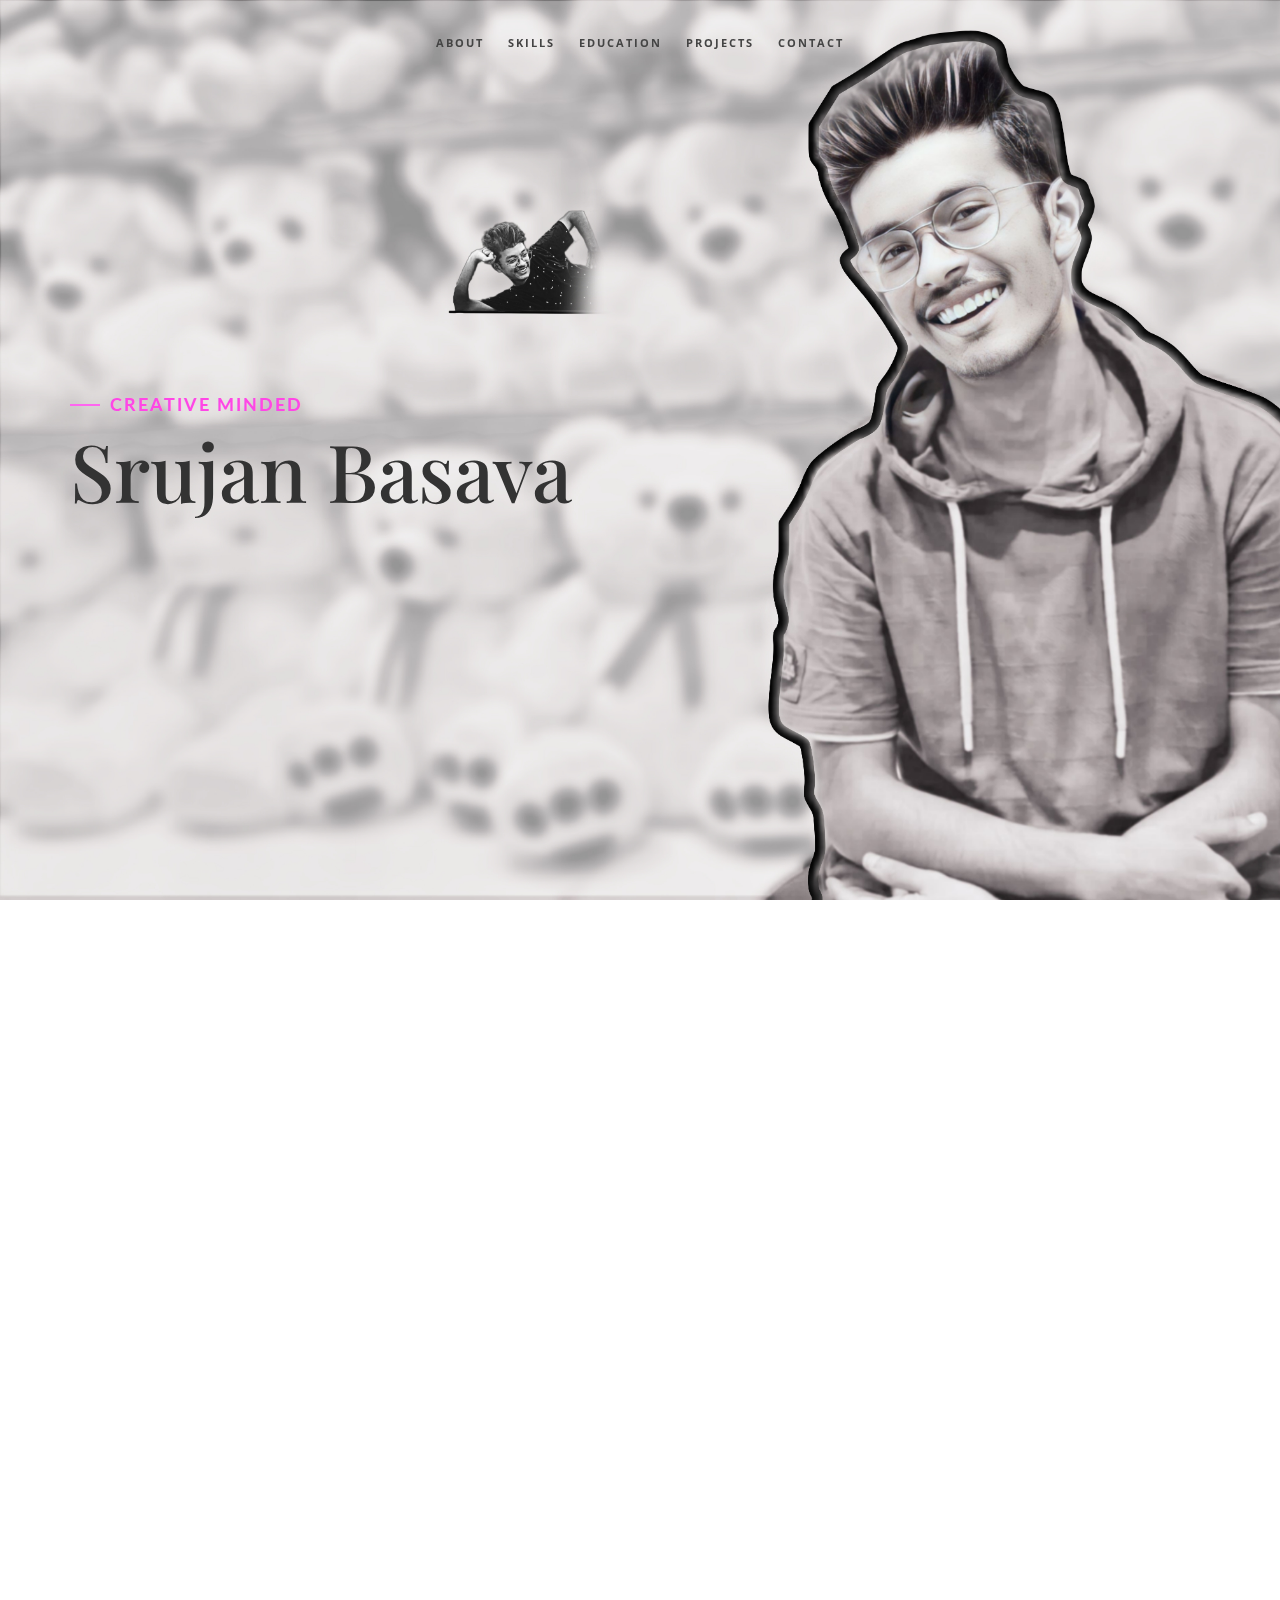
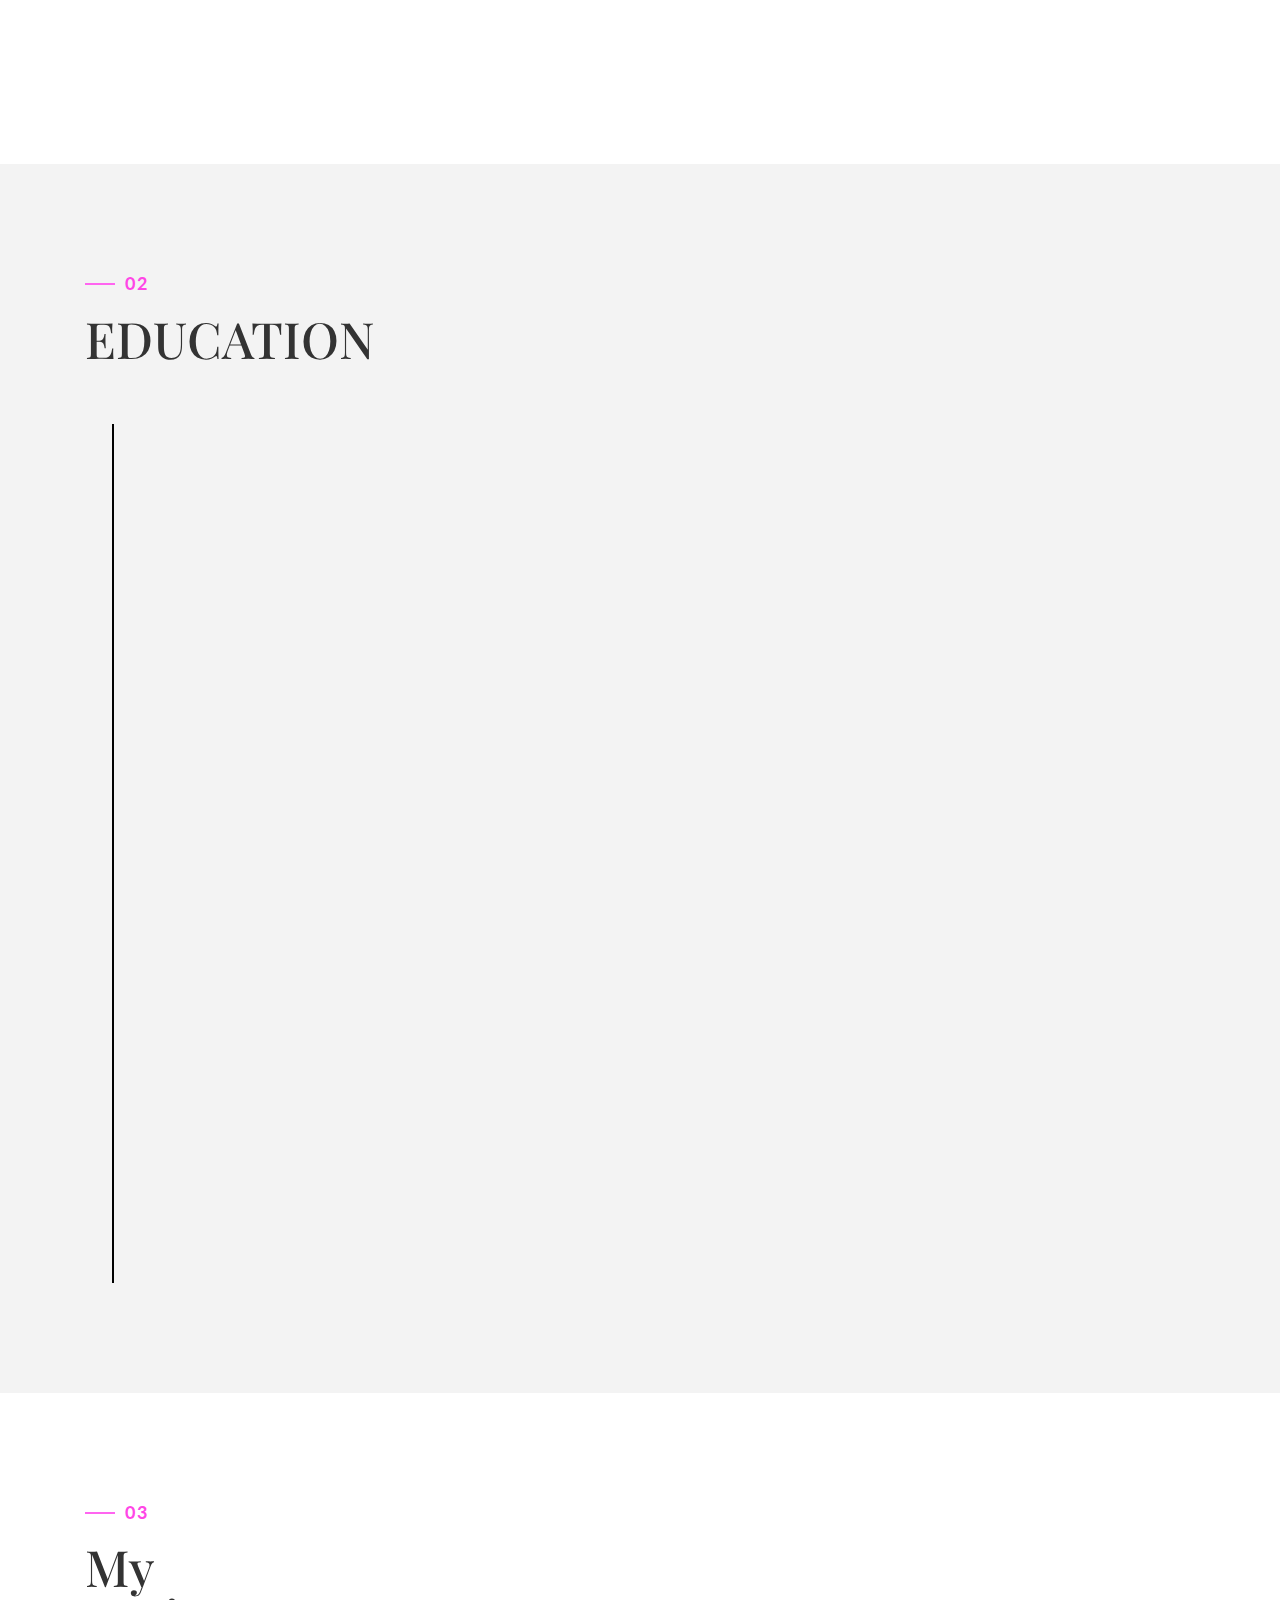
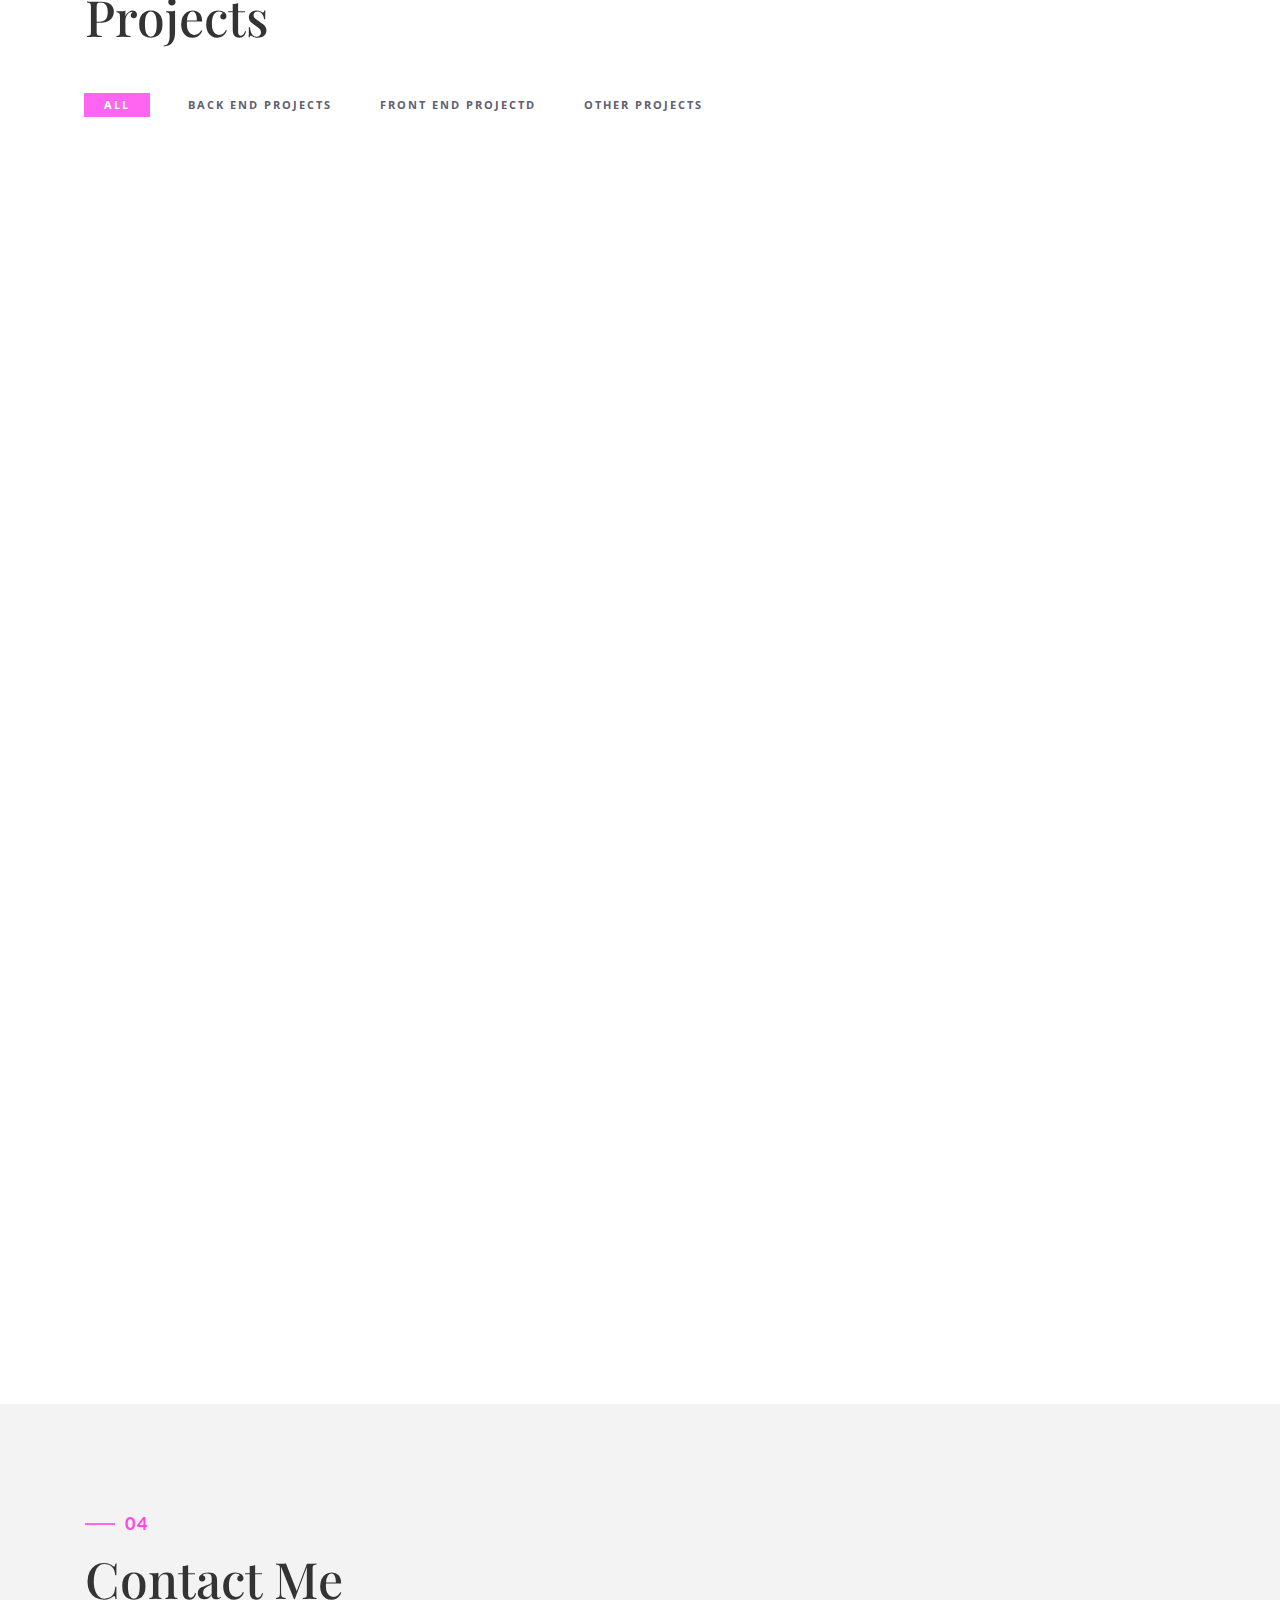
<file: index.html>
<!DOCTYPE html>
<html lang="en">

<head>
    <meta charset="utf-8">
    <meta http-equiv="X-UA-Compatible" content="IE=edge">
    <meta name="viewport" content="width=device-width, initial-scale=1">
    <title>Resume</title>
    <link rel="icon" href="img/favicon.ico" type="image/x-icon">
    <!-- Bootstrap -->
    <link href="css/bootstrap.min.css" rel="stylesheet">
    <link href="ionicons/css/ionicons.min.css" rel="stylesheet">
    <link href="css/animate.min.css" rel="stylesheet">
    <link href="css/aos.css" rel="stylesheet">
    <!-- main style -->
    <link href="css/style.css" rel="stylesheet">
    <!-- HTML5 shim and Respond.js for IE8 support of HTML5 elements and media queries -->
    <!-- WARNING: Respond.js doesn't work if you view the page via file:// -->
    <!--[if lt IE 9]>
      <script src="https://oss.maxcdn.com/html5shiv/3.7.3/html5shiv.min.js"></script>
      <script src="https://oss.maxcdn.com/respond/1.4.2/respond.min.js"></script>
    <![endif]-->
</head>

<body>

    <!-- Preloader -->
    <div id="preloader">
        <div id="status">

            <div class="preloader" aria-busy="true" aria-label="Loading, please wait." role="progressbar">
            </div>

        </div>
    </div>
    <!-- ./Preloader -->
    
    <!-- header -->
    <header class="navbar-fixed-top">
        <nav>
            <ul>
                <li><a href="#about">About</a></li>
                <li><a href="skills.html">skills</a></li>
                <li><a href="#experience">education</a></li>
                <li><a href="#projects">projects</a></li>
                <li><a href="#contact">contact</a></li>
            </ul>
        </nav>
    
    </header>
    <!-- ./header -->
    
    <!-- home -->
    <div class="section" id="home" data-stellar-background-ratio="0.5">
        <div class="container">
            <div class="disply-table">
                <div class="table-cell" data-aos="fade-up" data-aos-delay="0">
                    <h4>  CREATIVE MINDED</h4>
                    <h1>Srujan Basava</h1> </div>
            </div>
        </div>
    </div>
    <!-- ./home -->
    
    <!-- about -->
    <div class="section" id="about">
        <div class="container">
            <div class="col-md-6" data-aos="fade-up">
                <h4>01</h4>
                <h1 class="size-50">Know <br /> About me</h1>
                <div class="h-50"></div>
                <p>Welcome to my portfolio website! I'm thrilled that you've taken the time to explore my journey and expertise.</p>
                <p>At my core, I am a passionate and dedicated individual with a relentless curiosity for the world of technology. My journey began with a love for programming, and over the years, I've honed my skills to become proficient in Python, Java, and the exciting realm of AI development. </p>
                <p>As an AI developer, I revel in the opportunity to teach machines how to learn and adapt, transforming complex algorithms into tangible solutions. Whether it's natural language processing, computer vision, or machine learning</p>
                <div class="h-50"></div> <img src="img/Sign.jpg" width="230" alt="" />
                <div class="h-50"></div>
            </div>
            <div class="col-md-6 about-img-div">
                <div class="about-border" data-aos="fade-up" data-aos-delay=".5"></div>
                <img src="img/about-img.jpg" width="400" class="img-responsive" alt="" align="right" data-aos="fade-right" data-aos-delay="0" />
            </div>
        </div>
    </div>
    <!-- ./about -->

    <!-- experience  -->
    <div class="section" id="experience">
        <div class="container">
            <div class="col-md-12">
                <h4>02</h4>
                <h1 class="size-50">EDUCATION</h1>
                <div class="h-50"></div>
            </div>
            <div class="col-md-12">
                <ul class="timeline">
                    
                    <li class="timeline-event" data-aos="fade-up" data-aos-delay=".4">
                        <label class="timeline-event-icon"></label>
                        <div class="timeline-event-copy">
                            <p class="timeline-event-thumbnail">2020 - 2024</p>
                            <h3>MAHARAJ VIJAYARAM GAJAPATHIRAJ COLLEGE OF ENGINEERING (MVGR)</h3>
                            <h4>CGPA - 8.38</h4>
                            <p><strong>Dept of - INFORMATIONAL TECHNOLOGY</strong>
                                <br>jntuk,vizayanagaram,chinthalavalasa,535005</p>
                        </div>
                    </li>

                    <li class="timeline-event" data-aos="fade-up" data-aos-delay=".2">
                        <label class="timeline-event-icon"></label>
                        <div class="timeline-event-copy">
                            <p class="timeline-event-thumbnail">2018 - 2020</p>
                            <h3>SRI CHAITANYA JUNIOR COLLOGE</h3>
                            <h4>CGPA - 9.1</h4>
                            <STRONG>M.P.C</STRONG>
                            <p>BOI - Board of Intermediate<BR>Visakapatnam,marikavalasa,535001</p>
                        </div>
                    </li>

                    <li class="timeline-event" data-aos="fade-up">
                        <label class="timeline-event-icon"></label>
                        <div class="timeline-event-copy">
                            <p class="timeline-event-thumbnail">2018</p>
                            <h3>RAVINDRA BHARATHI PUBLIC SCHOOL</h3>
                            <h4>CGPA - 9.3</h4>
                                <br>SSC - Secondary School Certificate<br>Salur,viz,Rama colony,535591</p>
                        </div>
                    </li>
                </ul>
            </div>
        </div>
    </div>
    <!-- ./experience -->
    
    <!-- projects -->
    <div class="section" id="projects">
        <div class="container">
            <div class="col-md-12">
                <h4>03</h4>
                <h1 class="size-50">My <br /> Projects</h1> 
            </div>
            <!-- main container -->
            <div class="main-container portfolio-inner clearfix">
                <!-- portfolio div -->
                <div class="portfolio-div">
                    <div class="portfolio">
                        <!-- portfolio_filter -->
                        <div class="categories-grid wow fadeInLeft">
                            <nav class="categories">
                                <ul class="portfolio_filter">
                                    <li><a href="" class="active" data-filter="*">All</a></li>
                                    <li><a href="" data-filter=".graphics">BACK END PROJECTS</a></li>
                                    <li><a href="" data-filter=".photography">FRONT END PROJECTD</a></li>
                                    <li><a href="" data-filter=".fashion">OTHER PROJECTS</a></li>
                                </ul>
                            </nav>
                        </div>
                        <!-- portfolio_filter -->
                        
                        <!-- portfolio_container -->
                        <div class="no-padding portfolio_container clearfix" data-aos="fade-up">
                            
                            <!-- single work -->
                            <div class="col-md-4 col-sm-6 ads graphics">
                                <a id="a" href="c.html" class="portfolio_item"> <img src="img/portfolio/03.jpg" alt="image" class="img-responsive" />
                                    <div class="portfolio_item_hover">
                                        <div class="portfolio-border clearfix">
                                            <div class="item_info"> <span>C programming</span> <em>contact card</em> </div>
                                        </div>
                                    </div>
                                </a>
                            </div>
                            <!-- end single work -->
                            <div class="col-md-4 col-sm-6 graphics ads">
                                <a id="b" href="python.html" class="portfolio_item"> <img src="img/portfolio/05.jpg" alt="image" class="img-responsive" />
                                    <div class="portfolio_item_hover">
                                        <div class="portfolio-border clearfix">
                                            <div class="item_info"> <span>PYTHON</span> <em>Calculator</em> </div>
                                        </div>
                                    </div>
                                </a>
                            </div>
                            <div class="col-md-4 col-sm-6 graphics ads">
                                <a id="c" href="#animatedModal" class="portfolio_item"> <img src="img/portfolio/07.jpg" alt="image" class="img-responsive" />
                                    <div class="portfolio_item_hover">
                                        <div class="portfolio-border clearfix">
                                            <div class="item_info"> <span>JAVA</span> <em>OTP Generator</em> </div>
                                        </div>
                                    </div>
                                </a>
                            </div>

                            <div class="col-md-4 col-sm-6 graphics ads">
                                <a id="d" href="c++.html" class="portfolio_item"> <img src="img/portfolio/08.jpg" alt="image" class="img-responsive" />
                                    <div class="portfolio_item_hover">
                                        <div class="portfolio-border clearfix">
                                            <div class="item_info"> <span>C++</span> <em>Weights Converstion</em> </div>
                                        </div>
                                    </div>
                                </a>
                            </div>

                            <!-- single work -->
                            <div class="col-md-4 col-sm-6 fashion ads">
                                <a id="f" href="ai.html" class="portfolio_item"> <img src="img/portfolio/sal.jpg" alt="image" class="img-responsive" />
                                    <div class="portfolio_item_hover">
                                        <div class="portfolio-border clearfix">
                                            <div class="item_info"> <span>AITTA</span> <em>Predict Salary</em> </div>
                                        </div>
                                    </div>
                                </a>
                            </div>
                            <div class="col-md-4 col-sm-6 fashion ads">
                                <a id="e" href="#animatedModal" class="portfolio_item"> <img src="img/portfolio/cn.jpg" alt="image" class="img-responsive" />
                                    <div class="portfolio_item_hover">
                                        <div class="portfolio-border clearfix">
                                            <div class="item_info"> <span>CN</span> <em>Building networks</em> </div>
                                        </div>
                                    </div>
                                </a>
                            </div>
                            <div class="col-md-4 col-sm-6 fashion ads">
                                <a id="g" href="srp.html" class="portfolio_item"> <img src="img/portfolio/dis.jpg" alt="image" class="img-responsive" />
                                    <div class="portfolio_item_hover">
                                        <div class="portfolio-border clearfix">
                                            <div class="item_info"> <span>SRP</span> <em>Chronic Dieases</em> </div>
                                        </div>
                                    </div>
                                </a>
                            </div>
                            <div class="col-md-4 col-sm-6 fashion ads">
                                <a id="h" href="mini.html" class="portfolio_item"> <img src="img/portfolio/job.jpg" alt="image" class="img-responsive" />
                                    <div class="portfolio_item_hover">
                                        <div class="portfolio-border clearfix">
                                            <div class="item_info"> <span>MINI PROJECT</span> <em>JOB PORTAL</em> </div>
                                        </div>
                                    </div>
                                </a>
                            </div>
                            <!-- end single work -->
                            
                            <!-- single work -->
                            <div class="col-md-4 col-sm-6 photography">
                                <a id="" href="web.html" class="portfolio_item"> <img src="img/portfolio/tour.jpg" alt="image" class="img-responsive" />
                                    <div class="portfolio_item_hover">
                                        <div class="portfolio-border clearfix">
                                            <div class="item_info"> <span>WEB TECHNOLOGIES</span> <em>Tourism Management System</em> </div>
                                        </div>
                                    </div>
                                </a>
                            </div>
                           
                            <!-- end single work -->
                            
                            
                            
                            <!-- end single work -->
                        </div>
                        <!-- end portfolio_container -->
                    </div>
                    <!-- portfolio -->
                </div>
                <!-- end portfolio div -->
            </div>
            <!-- end main container -->
        </div>
    </div>
    <!-- ./projects -->
    
    <!-- contact -->
    <div class="section" id="contact">
        <div class="container">
            <div class="col-md-12">
                <h4>04</h4>
                <h1 class="size-50">Contact  Me</h1>
                <div class="h-50"></div>
            </div>
            <div class="col-md-4" data-aos="fade-up">

                <h3>Phone Number</h3>
                <p>+91 9949048375</p>
                <h3>Email</h3>
                <p>srujanbasava6@gmail.com</p>

                <h3>Social Network</h3>

                <ul class="social">
                    <li><a href="https://www.facebook.com/srujan.srujan.5688?mibextid=ZbWKwL"><i class="ion-social-facebook"></i></a></li>
                    <li><a href="https://twitter.com/basava_sru55364"><i class="ion-social-twitter"></i></a></li>
                    <li><a href="https://instagram.com/sru_srujan_86?igshid=ZGUzMzM3NWJiOQ=="><i class="ion-social-instagram"></i></a></li>
                    <li><a href="http://wa.link/p6vdu3"><i class="ion-social-whatsapp"></i></a></li>
                    <li><a href="t.me/srujanbasava"><i class="ion-social-telegram"></i></a></li>
                    
                </ul>
                <div class="clearfix"></div>
                <div class="h-50"></div>
            </div>
            <div class="col-md-8" data-aos="fade-up">
                <h3>Scan this to save</h3>
                <h3>my contact</h3>
                <img src="img/scan.jpg" width="250px" height="250px">
                <a href="direct chat.html"><img src="img/dir.jpg" width="250px" height="250px"></a>
            </div>
        </div>
    </div>
    <!-- ./contact -->
    
    <!-- jQuery -->
    <script src="js/jquery.js"></script>
    <!--  plugins  -->
    <script src="js/bootstrap.min.js"></script>
    <script src="js/plugins.js"></script>
    <script src="js/aos.js"></script>
    <script src="js/jquery.form.js"></script>
    <script src="js/jquery.validate.min.js"></script>

    <!--  main script  -->
    <script src="js/custom.js"></script>
</body>

</html>
</file>
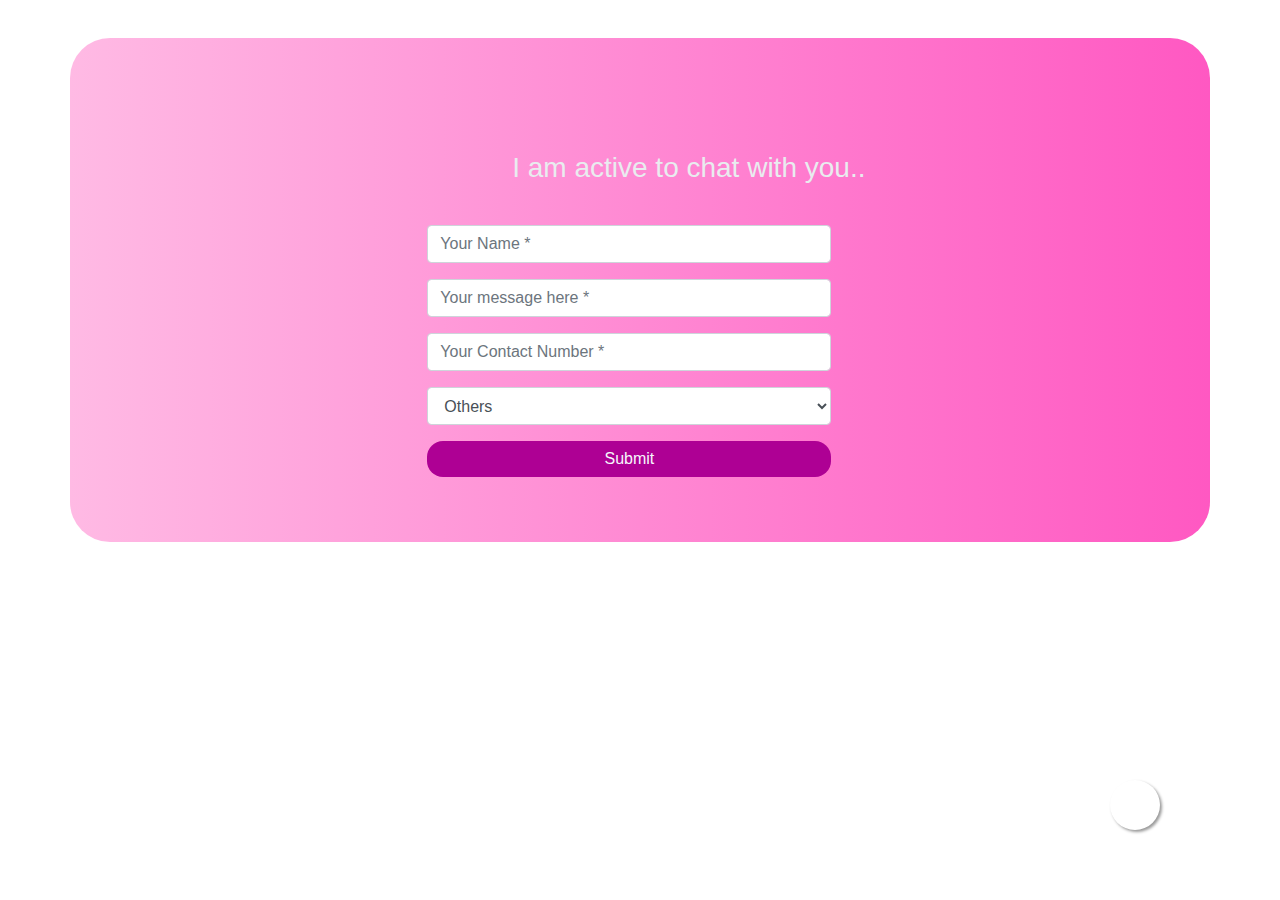
<file: direct chat.html>
<!DOCTYPE html>
<html lang="en">
  <head>
    <meta charset="UTF-8" />
    <meta http-equiv="X-UA-Compatible" content="IE=edge" />
    <meta name="viewport" content="width=device-width, initial-scale=1.0" />
    <title>Whats App Button</title>
  </head>
  <body>
    <!DOCTYPE html>
    <html lang="en">
      <head>
        <meta charset="UTF-8" />
        <meta name="viewport" content="width=device-width, initial-scale=1.0" />
        <title>Document</title>
        <link
          href="https://maxcdn.bootstrapcdn.com/bootstrap/4.1.1/css/bootstrap.min.css"
          rel="stylesheet"
          id="bootstrap-css"
        />
        <style>
          .register .nav-tabs .nav-link:hover {
            border: none;
          }
          .text-align {
            margin-top: -3%;
            margin-bottom: -9%;

            padding: 10%;
            margin-left: 30%;
          }
          .form-new {
            margin-right: 22%;
            margin-left: 20%;
          }
          .register-heading {
            margin-left: 21%;
            margin-bottom: 10%;
            color: #e9ecef;
          }
          .register-heading h1 {
            margin-left: 21%;
            margin-bottom: 10%;
            color: #e9ecef;
          }
          .register {
            background: -webkit-linear-gradient(left, #ffbae4, #ff58c2);
            margin-top: 3%;
            padding: 3%;
            border-radius: 2.5rem;
            border-color: black;
 
          }
          .btnSubmit {
            width: 50%;
            border-radius: 1rem;
            padding: 1.5%;
            color: #fff;
            background-color: #ae0094;
            border: none;
            cursor: pointer;
            margin-right: 6%;
            color: rgb(246, 246, 252);
            margin-top: 4%;
          }
        </style>
      </head>
      <body>
        <div class="container register">
          <div class="row">
            <div class="col-md-12">
              <div
                class="tab-pane fade show active text-align form-new"
                id="home"
                role="tabpanel"
                aria-labelledby="home-tab"
              >
                <h3 class="register-heading text-nowrap">
                  I am active to chat with you..
                </h3>
                <div class="row register-form">
                  <div class="col-md-12">
                    <form autocomplete="off">
                      <div class="form-group">
                        <input
                          type="text"
                          name="Name"
                          id="name"
                          class="form-control"
                          placeholder="Your Name *"
                          value=""
                          required=""
                        />
                      </div>
                      <div class="form-group">
                        <input
                          type="text"
                          name="msg"
                          id="msg"
                          class="form-control"
                          placeholder="Your message here *"
                          value=""
                          required=""
                        />
                      </div>
                      <div class="form-group">
                        <input
                          type="number"
                          name="Phone"
                          id="phone"
                          class="form-control"
                          placeholder="Your Contact Number *"
                          value=""
                          required=""
                        />
                      </div>
                      <div class="form-group">
                        <select class="form-control" id="service">
                          <option>Others</option>
                          <option>Male</option>
                          <option>Female</option>
                        </select>
                      </div>
                      <div class="form-group">
                        <input
                          type="submit"
                          onclick="gotowhatsapp()"
                          name="submit"
                          class="btnSubmit btn-block btn-primary"
                          value="Submit"
                        />
                      </div>
                    </form>
                  </div>
                </div>
              </div>
            </div>
          </div>
        </div>

        <span
        onclick="gotowhatsapp()"
          href="https://wa.me/919949048375?text=Hi%20There!"
          class="float"
          style="
            position: fixed;
            width: 50px;
            height: 50px;
            bottom: 70px;
            right: 120px;
            color: #fff;
            border-radius: 50px;
            text-align: center;
            cursor: pointer;
            box-shadow: 2px 2px 3px #999;
          "
        >
          <!--<img
            src="https://trickuweb.com/whatsapp.png"
            alt=""
            height="60px"
            width="60px"
          />!-->
        </span>

        <script>
          function gotowhatsapp() {
            var name = document.getElementById("name").value;
            var phone = document.getElementById("phone").value;
            var msg = document.getElementById("msg").value;
            var service = document.getElementById("service").value;

            var url =
              "https://wa.me/919949048375?text=" +
              "Name: " +
              name +
              "%0a" +
              "Phone: " +
              phone +
              "%0a" +
              "msg: " +
              msg +
              "%0a" +
              "Service: " +
              service;

            window.open(url, "_blank").focus();
          }
        </script>

        <script src="https://maxcdn.bootstrapcdn.com/bootstrap/4.1.1/js/bootstrap.min.js"></script>
        <script src="https://cdnjs.cloudflare.com/ajax/libs/jquery/3.2.1/jquery.min.js"></script>
      </body>
    </html>
  </body>
</html>
</file>
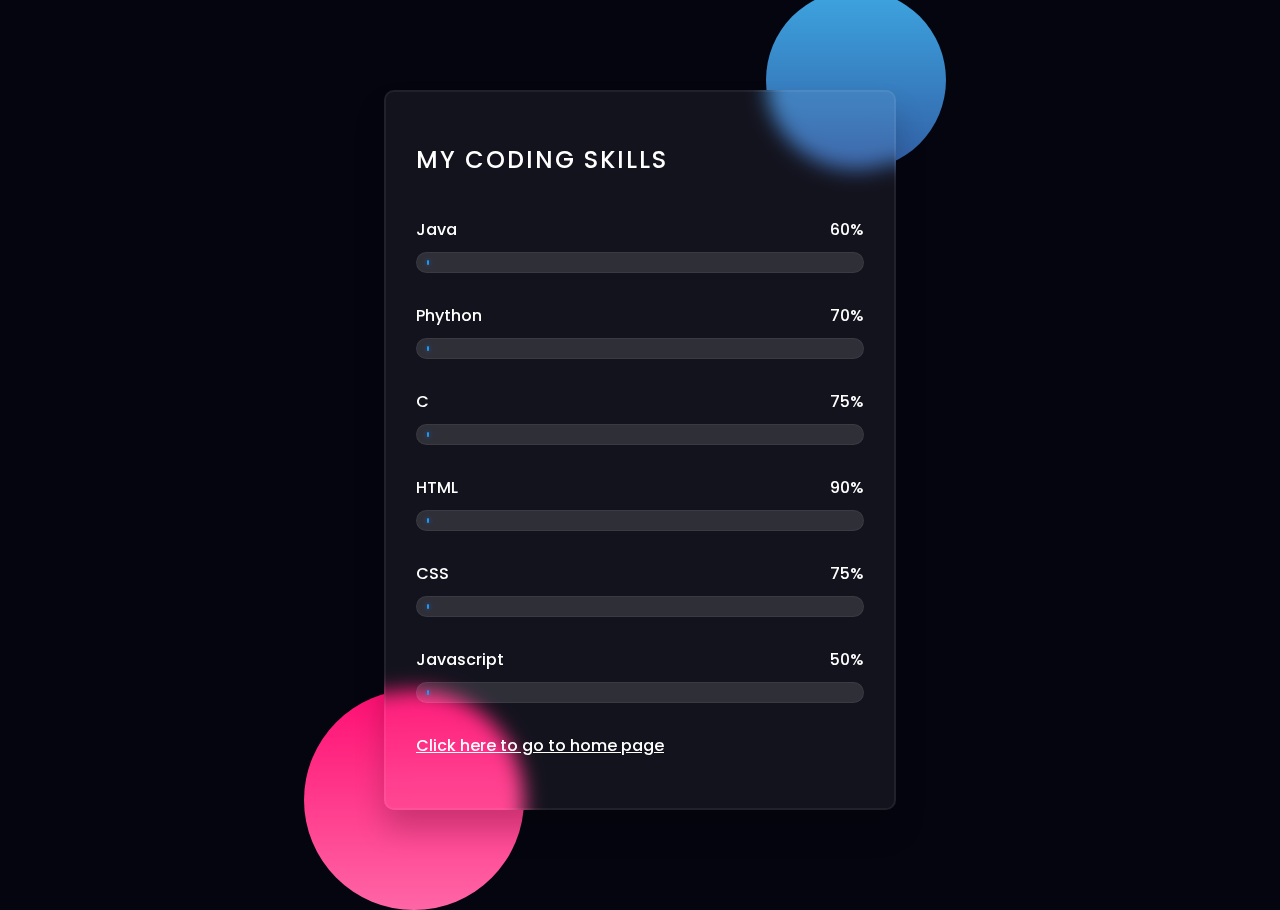
<file: skills.html>
<!DOCTYPE html>
<html lang="en">
<head>
    <title>Glassmorphism Skills Bar</title>
    <!--Google Font-->
    <link href="https://fonts.googleapis.com/css2?family=Poppins:wght@500&display=swap" rel="stylesheet">
    <!--Stylesheet-->
    <link rel="stylesheet" href="style2.css">
</head>
<body>
    <!--skill-->
    <div class="wrapper">
        <div class="shape-1"></div>
        <div class="shape-2"></div>
        <div class="container">
            <h2>MY CODING SKILLS</h2>
            <div class="skills">
                <div class="details">
                    <span>Java</span>
                    <span>60%</span>
                </div>
                <div class="bar">
                    <div id="java-bar"></div>
                </div>
            </div>
            <div class="skills">
                <div class="details">
                    <span>Phython</span>
                    <span>70%</span>
                </div>
                <div class="bar">
                    <div id="python-bar"></div>
                </div>
            </div>
            <div class="skills">
                <div class="details">
                    <span>C</span>
                    <span>75%</span>
                </div>
                <div class="bar">
                    <div id="c-bar"></div>
                </div>
            </div>
            <div class="skills">
                <div class="details">
                    <span>HTML</span>
                    <span>90%</span>
                </div>
                <div class="bar">
                    <div id="html-bar"></div>
                </div>
            </div>
            <div class="skills">
                <div class="details">
                    <span>CSS</span>
                    <span>75%</span>
                </div>
                <div class="bar">
                    <div id="css-bar"></div>
                </div>
            </div>
            <div class="skills">
                <div class="details">
                    <span>Javascript</span>
                    <span>50%</span>
                </div>
                <div class="bar">
                    <div id="js-bar"></div>
                </div>
            </div>
            <div>
                <a href="index.html">Click here to go to home page</a>
            </div>
            
        </div>
    </div>
</body>
</html>
</file>
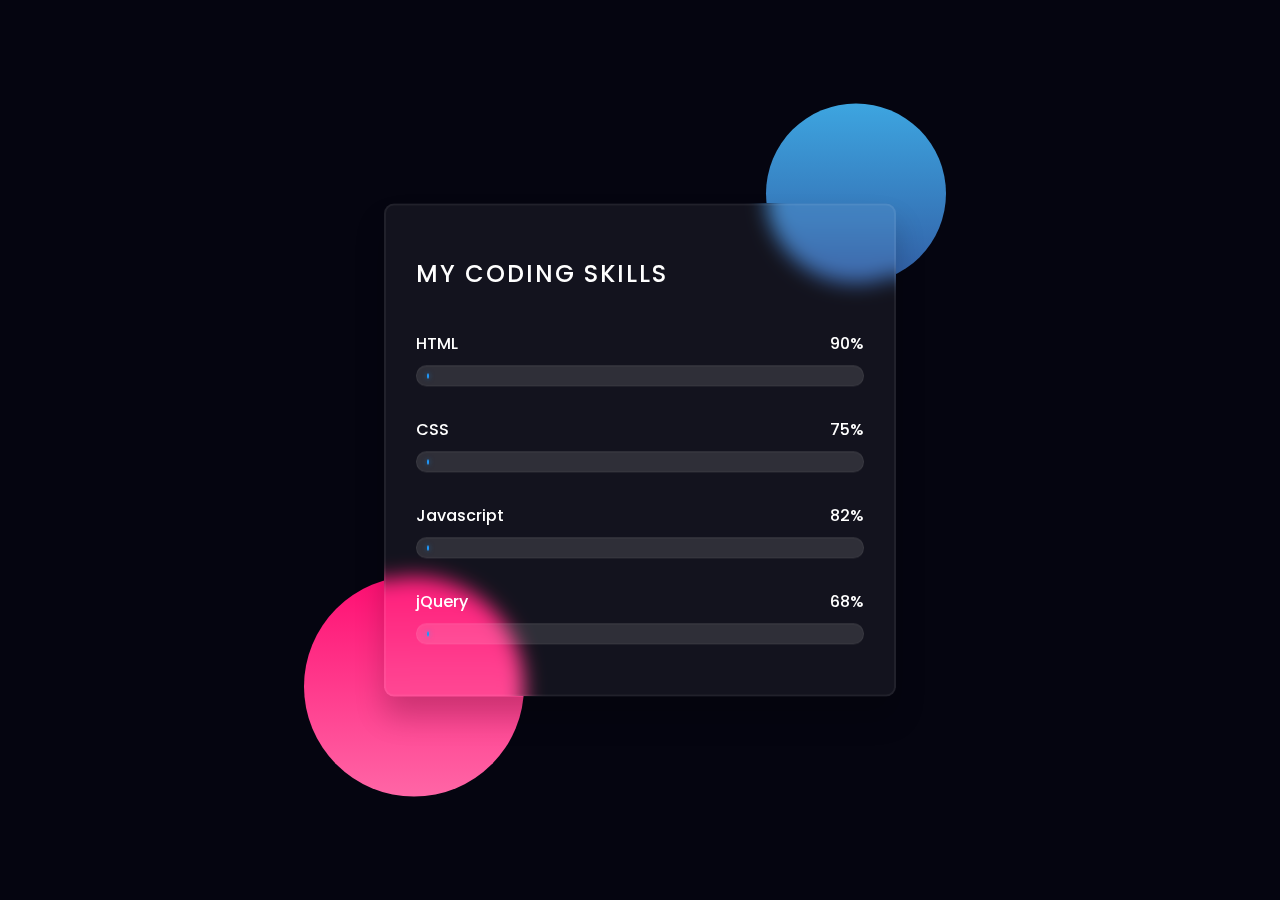
<file: Glassmorphism Skillsbar/skills.html>
<!DOCTYPE html>
<html lang="en">
<head>
    <title>Glassmorphism Skills Bar</title>
    <!--Google Font-->
    <link href="https://fonts.googleapis.com/css2?family=Poppins:wght@500&display=swap" rel="stylesheet">
    <!--Stylesheet-->
    <link rel="stylesheet" href="style2.css">
</head>
<body>
    <div class="wrapper">
        <div class="shape-1"></div>
        <div class="shape-2"></div>
        <div class="container">
            <h2>MY CODING SKILLS</h2>
            <div class="skills">
                <div class="details">
                    <span>HTML</span>
                    <span>90%</span>
                </div>
                <div class="bar">
                    <div id="html-bar"></div>
                </div>
            </div>
            <div class="skills">
                <div class="details">
                    <span>CSS</span>
                    <span>75%</span>
                </div>
                <div class="bar">
                    <div id="css-bar"></div>
                </div>
            </div>
            <div class="skills">
                <div class="details">
                    <span>Javascript</span>
                    <span>82%</span>
                </div>
                <div class="bar">
                    <div id="js-bar"></div>
                </div>
            </div>
            <div class="skills">
                <div class="details">
                    <span>jQuery</span>
                    <span>68%</span>
                </div>
                <div class="bar">
                    <div id="jQuery-bar"></div>
                </div>
            </div>
        </div>
    </div>
</body>
</html>
</file>
<file: css/style.css>
/*
* Resume template
* Created by : Ahmed Essa
* website : www.ahmedessa.net
*/


/* Table of Content
==================================================
	- Google fonts & font family -
	- typography -
	- General -
    - Preloader -
	- Header -
    - home section -
    - About section -
    - experience section -
    - projects section -
    - Contact section -
    - Responsive media queries -
*/


/* Google fonts & font family
==================================================*/

@import 'https://fonts.googleapis.com/css?family=Lato:100,100i,300,300i,400,400i,700,700i,900,900i|Open+Sans:300,300i,400,400i,600,600i,700,700i,800,800i|Playfair+Display:400,400i,700,700i,900,900i';

/*
font-family: 'Playfair Display', serif;
font-family: 'Lato', sans-serif;
font-family: 'Open Sans', sans-serif;
*/


/* typography
==================================================*/

h1 {
    font-family: 'Playfair Display', serif;
    font-size: 80px;
    line-height: 70px;
}

h4 {
    font-family: 'Lato', sans-serif;
    text-transform: capitalize;
    letter-spacing: 2px;
    position: relative;
    color:#ff46e6;
    margin-left: 40px;
    font-weight: 700;
}

h4:before {
    position: absolute;
    width: 30px;
    left: -40px;
    content: "";
    display: block;
    height: 2px;
    background: #ff65f0;
    top: 9px;
}


/* General
==================================================*/

body {
    font-family: 'Open Sans', sans-serif;
    font-size: 14px;
    line-height: 24px;
}

.size-50 {
    font-size: 50px;
    line-height: 50px
}

.h-50 {
    height: 50px;
}


/* preloader
==================================================*/

#preloader {
    position: fixed;
    top: 0;
    left: 0;
    right: 0;
    bottom: 0;
    background-color: #fff;
    z-index: 10000
}

#status,
.preloader {
    top: 50%;
    left: 50%;
    position: absolute
}

#status {
    width: 100px;
    height: 100px;
    background-repeat: no-repeat;
    background-position: center;
    margin: -50px 0 0 -50px
}

.preloader {
    height: 40px;
    width: 40px;
    margin-top: -20px;
    margin-left: -20px
}

.preloader:before {
    content: "";
    display: block;
    position: absolute;
    left: -1px;
    top: -1px;
    height: 100%;
    width: 100%;
    -webkit-animation: rotation 1s linear infinite;
    animation: rotation 1s linear infinite;
    border: 2px solid #ff65f0;
    border-top: 2px solid transparent;
    border-radius: 100%
}

.preloader>.icon {
    position: absolute;
    top: 50%;
    left: 50%;
    height: 25px;
    width: 10.6px;
    margin-top: -12.5px;
    margin-left: -5.3px;
    -webkit-animation: wink 1s ease-in-out infinite alternate;
    animation: wink 1s ease-in-out infinite alternate
}

@media only screen and (min-width:768px) {
    .preloader {
        height: 60px;
        width: 60px;
        margin-top: -30px;
        margin-left: -30px
    }
    .preloader:before {
        left: -2px;
        top: -2px;
        border-width: 2px
    }
    .preloader>.icon {
        height: 37.5px;
        width: 15.9px;
        margin-top: -18.75px;
        margin-left: -7.95px
    }
}

@media only screen and (min-width:1200px) {
    .preloader {
        height: 60px;
        width: 60px;
        margin-top: -30px;
        margin-left: -30px
    }
    .preloader>.icon {
        height: 50px;
        width: 21.2px;
        margin-top: -25px;
        margin-left: -10.6px
    }
}

@-webkit-keyframes rotation {
    from {
        -webkit-transform: rotate(0);
        transform: rotate(0)
    }
    to {
        -webkit-transform: rotate(359deg);
        transform: rotate(359deg)
    }
}

@keyframes rotation {
    from {
        -webkit-transform: rotate(0);
        transform: rotate(0)
    }
    to {
        -webkit-transform: rotate(359deg);
        transform: rotate(359deg)
    }
}

@-webkit-keyframes wink {
    from {
        opacity: 0
    }
    to {
        opacity: 1
    }
}

@keyframes wink {
    from {
        opacity: 0
    }
    to {
        opacity: 1
    }
}


/* Header
==================================================*/

header {
    text-align: center;
    -webkit-transition: all .5s;
    transition: all .5s;
    height: 65px;
}

nav ul {
    display: inline-block;
    padding-left: 0;
    list-style: none;
    padding: 20px;
    margin-bottom: 0;
    -webkit-transition: all .5s;
    transition: all .5s;
}

nav li {
    display: inline-block;
    margin: 10px;
}

nav li a {
    text-transform: uppercase;
    letter-spacing: 2px;
    color: #444;
    font-size: 11px;
    font-weight: bold;
}

.bg-nav {
    background: #fff;
    border-bottom: 1px solid #f3f3f3
}

.bg-nav ul {
    padding: 10px;
}

a:focus {
    color: #444;
    text-decoration: none;
}

a:hover {
    color: #ff65f0;
    text-decoration: none;
}

a.active {
    color: #ff65f0;
}


/* home section
==================================================*/

#home {
    background: url(../img/home-bg-2.jpg);
    background-size: cover;
    height: 100vh;
}

.table-cell {
    display: table-cell;
    vertical-align: middle;
}

.disply-table {
    display: table;
    height: 100vh;
}


/* about section
==================================================*/

#about {
    padding: 100px 0;
}

.about-img-div img {
    margin: 0 auto;
}

.about-border {
    position: absolute;
    border: 10px solid #ff65f0;
    width: 400px;
    height: 400px;
    top: 40px;
    left: 50px;
    z-index: 1
}
/* experience section
==================================================*/

#experience {
    padding: 100px 0;
    background: #f3f3f3
}

.experience-row {
    padding: 20px 0;
    border-bottom: 1px solid #ddd;
}

.experience-row h3 {
    font-family: 'Lato', sans-serif;
    text-transform: capitalize;
    letter-spacing: 2px;
    color: #ff65f0;
    font-size: 16px;
    font-weight: bold
}

.experience-row p {
    color: #888;
    margin-top: 20px;
    font-size: 15px;
}

.experience-row .date {
    color: #000;
    font-size: 17px;
}

.timeline {
    padding-left: 0;
    list-style: none;
    position: relative;
}

.timeline:before {
    background-color: black;
    content: '';
    margin-left: -1px;
    position: absolute;
    top: 0;
    left: 2em;
    width: 2px;
    height: 100%;
}

.timeline-event {
    position: relative;
}

.timeline-event:hover .timeline-event-icon {
    -webkit-transform: rotate(-45deg);
    transform: rotate(-45deg);
    background-color: #ff65f0;
}

.timeline-event:hover .timeline-event-thumbnail {
    box-shadow: inset 40em 0 0 0 #ff65f0;
}

.timeline-event-copy {
    padding: 2em;
    position: relative;
    top: -1.875em;
    left: 4em;
    width: 100%;
}

.timeline-event-copy h3 {
    font-size: 1.75em;
}

.timeline-event-copy h4 {
    font-size: 1.2em;
    margin-bottom: 1.2em;
}

.timeline-event-copy strong {
    font-weight: 700;
}

.timeline-event-copy p:not(.timeline-event-thumbnail) {
    padding-bottom: 1.2em;
}

.timeline-event-icon {
    -webkit-transition: -webkit-transform 0.2s ease-in;
    transition: -webkit-transform 0.2s ease-in;
    transition: transform 0.2s ease-in;
    transition: transform 0.2s ease-in, -webkit-transform 0.2s ease-in;
    -webkit-transform: rotate(45deg);
    transform: rotate(45deg);
    background-color: #ff65f0;
    outline: 10px solid #f3f3f3;
    display: block;
    margin: 0.5em 0.5em 0.5em -0.5em;
    position: absolute;
    top: 0;
    left: 2em;
    width: 1em;
    height: 1em;
}

.timeline-event-thumbnail {
    -moz-transition: box-shadow 0.5s ease-in 0.1s;
    -o-transition: box-shadow 0.5s ease-in 0.1s;
    -webkit-transition: box-shadow 0.5s ease-in;
    -webkit-transition-delay: 0.1s;
    -webkit-transition: box-shadow 0.5s ease-in 0.1s;
    transition: box-shadow 0.5s ease-in 0.1s;
    color: white;
    font-size: 12px;
    font-weight: bold;
    background-color: black;
    box-shadow: inset 0 0 0 0em #ff65f0;
    display: inline-block;
    margin-bottom: 1.2em;
    padding: 0.25em 1em 0.2em 1em;
}


/* projects section
==================================================*/

#projects {
    padding: 100px 0;
}

.portfolio .categories-grid span {
    font-size: 30px;
    margin-bottom: 30px;
    display: inline-block;
}

.portfolio .categories-grid .categories ul li {
    list-style: none;
    margin: 20px 0;
}

.portfolio .categories-grid .categories ul li a {
    display: inline-block;
    color: #60606e;
    padding: 0 10px;
    margin: 0 14px;
    -webkit-transition: all .2s ease-in-out .2s;
    transition: all .2s ease-in-out .2s;
}

.portfolio .categories-grid .categories ul li a:hover,
.portfolio .categories-grid .categories ul li a:focus {
    text-decoration: none;
}

.portfolio .categories-grid .categories ul li a.active {
    background-color: #ff65f0;
    padding: 0px 20px;
    color: white;
    text-decoration: none;
}

.portfolio_filter {
    padding-left: 0;
}

.portfolio_item {
    position: relative;
    overflow: hidden;
    display: block;
    margin-bottom: 30px;
}

.portfolio_item .portfolio_item_hover {
    position: absolute;
    top: 0px;
    left: 0px;
    height: 100%;
    width: 100%;
    background-color: #ff65f0;
    -webkit-transform: translateY(100%);
    transform: translateY(100%);
    opacity: 0;
    -webkit-transition: all .2s ease-in-out;
    transition: all .2s ease-in-out;
    color: #333;
}

.portfolio_item .portfolio_item_hover .item_info {
    text-align: center;
    position: absolute;
    top: 50%;
    left: 50%;
    -webkit-transform: translate(-50%, -50%);
    transform: translate(-50%, -50%);
    padding: 10px;
    width: 100%;
    font-weight: bold;
}

.portfolio_item .portfolio_item_hover .item_info span {
    display: block;
    color: #fff;
    font-size: 18px;
    -webkit-transform: translateY(-100px);
    transform: translateY(-100px);
    -webkit-transition: all .3s ease-in-out .3s;
    transition: all .3s ease-in-out .3s;
    opacity: 0;
}

.portfolio_item .portfolio_item_hover .item_info em {
    font-style: normal;
    display: inline-block;
    background-color: #ff65f0;
    padding: 5px 20px;
    color: #fff;
    margin-top: 10px;
    -webkit-transform: translateY(100px);
    transform: translateY(100px);
    -webkit-transition: all .3s ease-in-out .3s;
    transition: all .3s ease-in-out .3s;
    opacity: 0;
    font-size: 10px;
    letter-spacing: 2px;
}

.portfolio_item:hover .portfolio_item_hover {
    opacity: 1;
    -webkit-transform: translateX(0);
    transform: translateX(0);
}

.portfolio_item:hover .item_info em,
.portfolio_item:hover .item_info span {
    opacity: 1;
    -webkit-transform: translateX(0);
    transform: translateX(0);
}

.portfolio .categories-grid .categories ul li {
    float: left;
}

.portfolio .categories-grid .categories ul li a {
    padding: 0 10px;
    -webkit-transition: all .2s ease-in-out .2s;
    transition: all .2s ease-in-out .2s;
}

.portfolio_filter {
    padding-left: 0;
    display: inline-block;
    margin: 0 auto;
    text-align: center;
}

.portfolio_item img {
    -webkit-filter: grayscale(100%);
    filter: grayscale(100%);
}

.portfolio-padding {
    padding: 50px 0;
}

.portfolio-inner {
    padding-bottom: 0 !important;
    padding-top: 55px;
}

.modal-content {
    box-shadow: 0 5px 15px rgba(0, 0, 0, 0);
    border: none;
}

.popup-modal {
    background: #fff;
}

.close-popup-modal {
    float: right;
    margin: 20px;
    font-size: 22px;
    opacity: 0;
    cursor: pointer;
    -webkit-transition: all .3s;
    transition: all .3s;
    -webkit-transition-delay: .6s;
    transition-delay: .6s;
    position: fixed;
    z-index: 100000;
    right: 14px;
}

.animatedModal-on .close-popup-modal {
    opacity: 1;
}

.modal-content h2 {
    font-family: 'Playfair Display', serif;
    font-size: 40px;
    line-height: 50px;
}


/* contact
==================================================*/

#contact {
    padding: 100px 0;
    background: #f3f3f3
}

#contact-form input,
#contact-form textarea {
    height: 50px;
    margin-bottom: 10px;
    border-radius: 0;
}

#contact-form label {
    display: block;
    margin-bottom: .2em;
    font-size: 13px;
    line-height: 13px;
    font-size: 1.3rem;
    line-height: 1.3rem;
    color: #000;
}

#contact-form label.error {
    margin-top: 10px;
    margin-bottom: 1em;
    font-size: 12px;
    line-height: 12px;
    font-size: 1.2rem;
    line-height: 1.2rem;
    color: #D33E43;
    margin-left: 10px
}

#contact-form input[type="text"].error,
#contact-form input[type="password"].error,
#contact-form input[type="date"].error,
#contact-form input[type="datetime"].error,
#contact-form input[type="datetime-local"].error,
#contact-form input[type="month"].error,
#contact-form input[type="week"].error,
#contact-form input[type="email"].error,
#contact-form input[type="number"].error,
#contact-form input[type="search"].error,
#contact-form input[type="tel"].error,
#contact-form input[type="time"].error,
#contact-form input[type="url"].error,
#contact-form textarea.error {
    border-color: #D33E43
}

textarea {
    resize: none;
}

fieldset {
    border: 0px;
    margin: 0;
    padding: 0
}

.required {
    color: #e9266d
}

#success,
#error {
    display: none
}

#success p,
#error p {
    display: block;
}

#success p {
    color: #ff65f0;
    font-size: 15px;
    text-align: center;
    padding: 10px;
    border: 2px solid #ff65f0;
    margin-top: 10px;
}

#error p {
    color: #D33E43;
    font-size: 15px;
    text-align: center;
    padding: 10px;
    border: 2px solid #D33E43;
    margin-top: 10px;
}

#submit {
    background-color: #ff65f0;
    color: #fff;
    padding: 10px 40px;
    border-radius: 0;
    text-transform: uppercase;
    letter-spacing: 2px;
    font-weight: bold;
    width: 100%;
}

.social {
    padding-left: 0;
    list-style: none;
    margin-top: 20px;
}

.social li {
    float: left;
}

.social li a {
    color: #333;
    font-size: 35px;
    margin-right: 15px;
    transition: all .3s;
    -webkit-transition: all .3s;
}

.social li a:hover {
    color: #ff65f0;
}


/* Responsive media queries
==================================================*/

@media (max-width: 991px) {
    .portfolio .categories-grid .categories ul li a {
        padding: 0 2px;
    }
}

@media (max-width: 768px) {
    .timeline-event-copy {
        width: 90%;
        left: 2em;
    }
}

@media (max-width: 500px) {
    h1 {
        font-family: 'Playfair Display', serif;
        font-size: 50px;
        line-height: 50px;
    }
    #home,
    .disply-table {
        height: 600px;
    }
    .about-border {
        width: 265px;
    }
    .portfolio .categories-grid .categories ul li {
        list-style: none;
        margin: 10px 0;
    }
}

@media (max-width: 420px) {
    nav li {
        margin: 6px;
    }
    nav li a {
        font-size: 10px;
    }
}
</file>
<file: style2.css>
*{
    padding: 0;
    margin: 0;
    box-sizing: border-box;
}
body{
    background-color: #050510;
}
.wrapper{
    width: 40%;
    min-width: 500px;
    position: absolute;
    transform: translate(-50%,-50%);
    left: 50%;
    top: 50%;
}
.container{
    width: 100%;
    padding: 50px 30px;
    background-color: rgba(255,255,255,0.06);
    border: 2px solid rgba(255,255,255,0.06);
    border-radius: 10px;
    box-shadow: 0 20px 30px rgba(0,0,0,0.2);
    backdrop-filter: blur(10px);
}
.shape-1{
    height: 220px;
    width: 220px;
    background: linear-gradient(
        #ff0e72,
        #ff66a6
    );
    border-radius: 50%;
    position: absolute;
    bottom: -100px;
    left: -80px;
    z-index: -1;
}
.shape-2{
    height: 180px;
    width: 180px;
    background: linear-gradient(
        #3da5e0,
        #325ea5
    );
    border-radius: 50%;
    position: absolute;
    top: -100px;
    right: -50px;
    z-index: -1;
}
.container *{
    font-family: "Poppins",sans-serif;
    color: #ffffff;
    font-weight: 500;
}
h2{
    margin-bottom: 40px;
    letter-spacing: 2px;
}
.skills:not(:last-child){
    margin-bottom: 30px;
}
.details{
    width: 100%;
    display: flex;
    justify-content: space-between;
    margin-bottom: 10px;
}
.bar{
    position: relative;
    background-color: rgba(255,255,255,0.06);
    border: 1px solid rgba(255,255,255,0.06);
    padding: 7px 10px;
    border-radius: 20px;
    backdrop-filter: blur(10px);
}
.bar div{
    position: relative;
    width: 0;
    height: 5px;
    border-radius: 10px;
    background-color: #badefc;
    border: 1px solid #1c97fc;
    box-shadow: 0 0 5px rgba(28,151,252,0.6);
}
#html-bar{
    animation: html-fill 2s forwards;
}
@keyframes html-fill{
    100%{
        width: 90%;
    }
}
#css-bar{
    animation: css-fill 2s forwards;
}
@keyframes css-fill{
    100%{
        width: 75%;
    }
}
#js-bar{
    animation: js-fill 2s forwards;
}
@keyframes js-fill {
    100%{
        width: 50%;
    }
}
#java-bar{
    animation: java-fill 2s forwards;
}
@keyframes java-fill{
    100%{
        width: 60%;
    }
}
#python-bar{
    animation: python-fill 2s forwards;
}
@keyframes python-fill{
    100%{
        width: 70%;
    }
}
#c-bar{
    animation: c-fill 2s forwards;
}
@keyframes c-fill{
    100%{
        width: 75%;
    }
}
</file>
<file: Glassmorphism Skillsbar/style2.css>
*{
    padding: 0;
    margin: 0;
    box-sizing: border-box;
}
body{
    background-color: #050510;
}
.wrapper{
    width: 40%;
    min-width: 500px;
    position: absolute;
    transform: translate(-50%,-50%);
    left: 50%;
    top: 50%;
}
.container{
    width: 100%;
    padding: 50px 30px;
    background-color: rgba(255,255,255,0.06);
    border: 2px solid rgba(255,255,255,0.06);
    border-radius: 10px;
    box-shadow: 0 20px 30px rgba(0,0,0,0.2);
    backdrop-filter: blur(10px);
}
.shape-1{
    height: 220px;
    width: 220px;
    background: linear-gradient(
        #ff0e72,
        #ff66a6
    );
    border-radius: 50%;
    position: absolute;
    bottom: -100px;
    left: -80px;
    z-index: -1;
}
.shape-2{
    height: 180px;
    width: 180px;
    background: linear-gradient(
        #3da5e0,
        #325ea5
    );
    border-radius: 50%;
    position: absolute;
    top: -100px;
    right: -50px;
    z-index: -1;
}
.container *{
    font-family: "Poppins",sans-serif;
    color: #ffffff;
    font-weight: 500;
}
h2{
    margin-bottom: 40px;
    letter-spacing: 2px;
}
.skills:not(:last-child){
    margin-bottom: 30px;
}
.details{
    width: 100%;
    display: flex;
    justify-content: space-between;
    margin-bottom: 10px;
}
.bar{
    position: relative;
    background-color: rgba(255,255,255,0.06);
    border: 1px solid rgba(255,255,255,0.06);
    padding: 7px 10px;
    border-radius: 20px;
    backdrop-filter: blur(10px);
}
.bar div{
    position: relative;
    width: 0;
    height: 5px;
    border-radius: 10px;
    background-color: #badefc;
    border: 1px solid #1c97fc;
    box-shadow: 0 0 5px rgba(28,151,252,0.6);
}
#html-bar{
    animation: html-fill 2s forwards;
}
@keyframes html-fill{
    100%{
        width: 90%;
    }
}
#css-bar{
    animation: css-fill 2s forwards;
}
@keyframes css-fill{
    100%{
        width: 75%;
    }
}
#js-bar{
    animation: js-fill 2s forwards;
}
@keyframes js-fill {
    100%{
        width: 82%;
    }
}
#jQuery-bar{
    animation: jQuery-fill 2s forwards;
}
@keyframes jQuery-fill{
    100%{
        width: 68%;
    }
}
</file>
